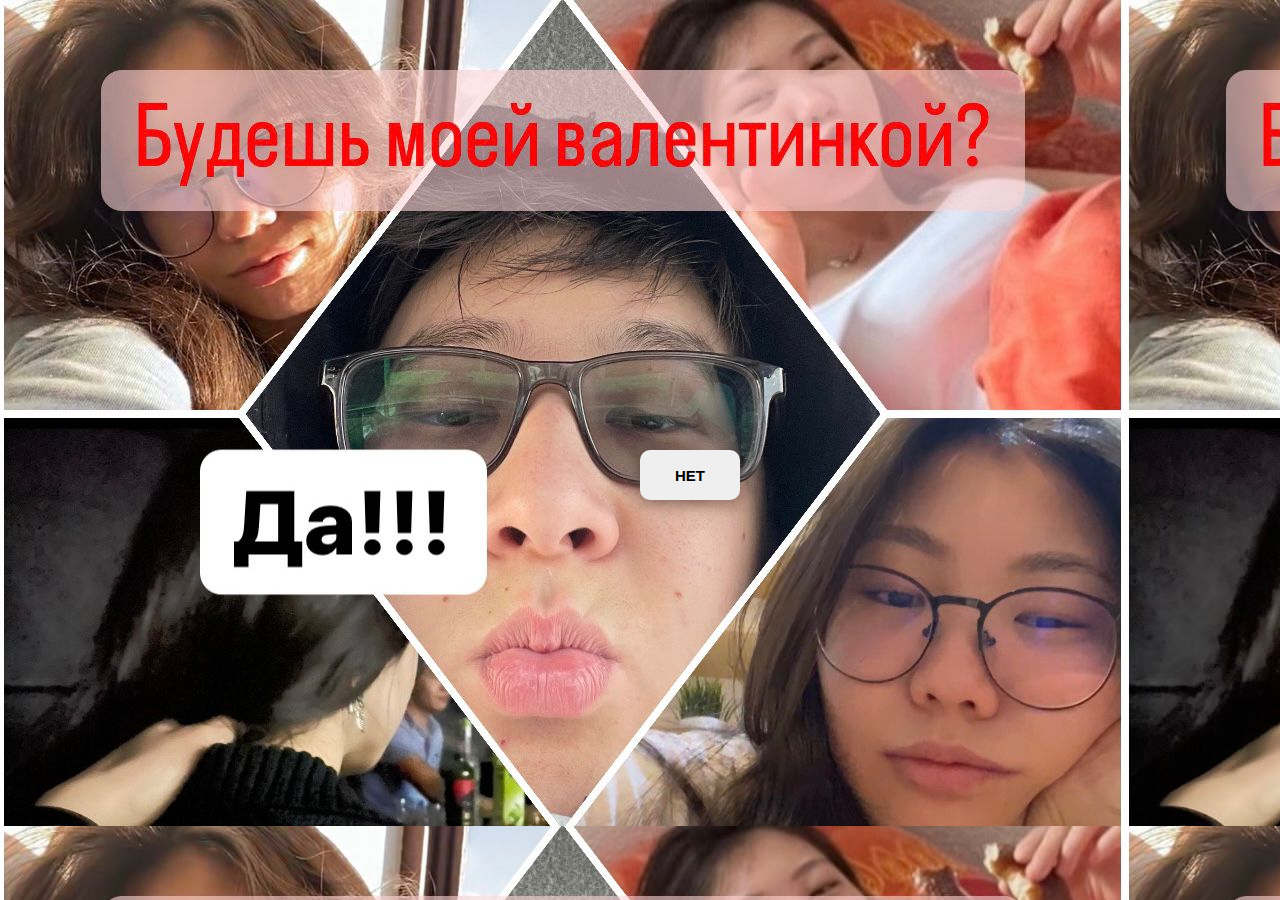
<file: index.html>
<!DOCTYPE html>
<html lang="en">
<head>
    <meta charset="UTF-8">
    <meta http-equiv="X-UA-Compatible" content="IE=edge">
    <meta name="viewport" content="width=device-width, initial-scale=1.0">
    <!-- фавикон или мини-иконка на вкладке -->
    <link rel="shortcut icon" href="./img/favicon.svg">
    <!-- стили -->
    <link rel="stylesheet" href="./style.css">
    <title>Кызайым</title>
</head>
<body>
    <!-- игровое поле -->
    <div class="board">
        <button id="btn" class="btn">нет</button>
    </div>

    <!-- скрипт -->
    <script src="./script.js"></script>
</body>
</html>

























<!-- <!DOCTYPE html>
<html lang="en">
<head>
    <meta charset="UTF-8">
    <meta http-equiv="X-UA-Compatible" content="IE=edge">
    <meta name="viewport" content="width=device-width, initial-scale=1.0">
    <link rel="stylesheet" href="./style.css">
    <link rel="shortcut icon" href="./img/favicon.svg">
    <title>Try to hit the button!</title>
</head>
<body>
    <div class="board">
        <button id="btn" class="btn">press</button>
    </div>

    <script src="./script.js"></script>
</body>
</html> -->
</file>
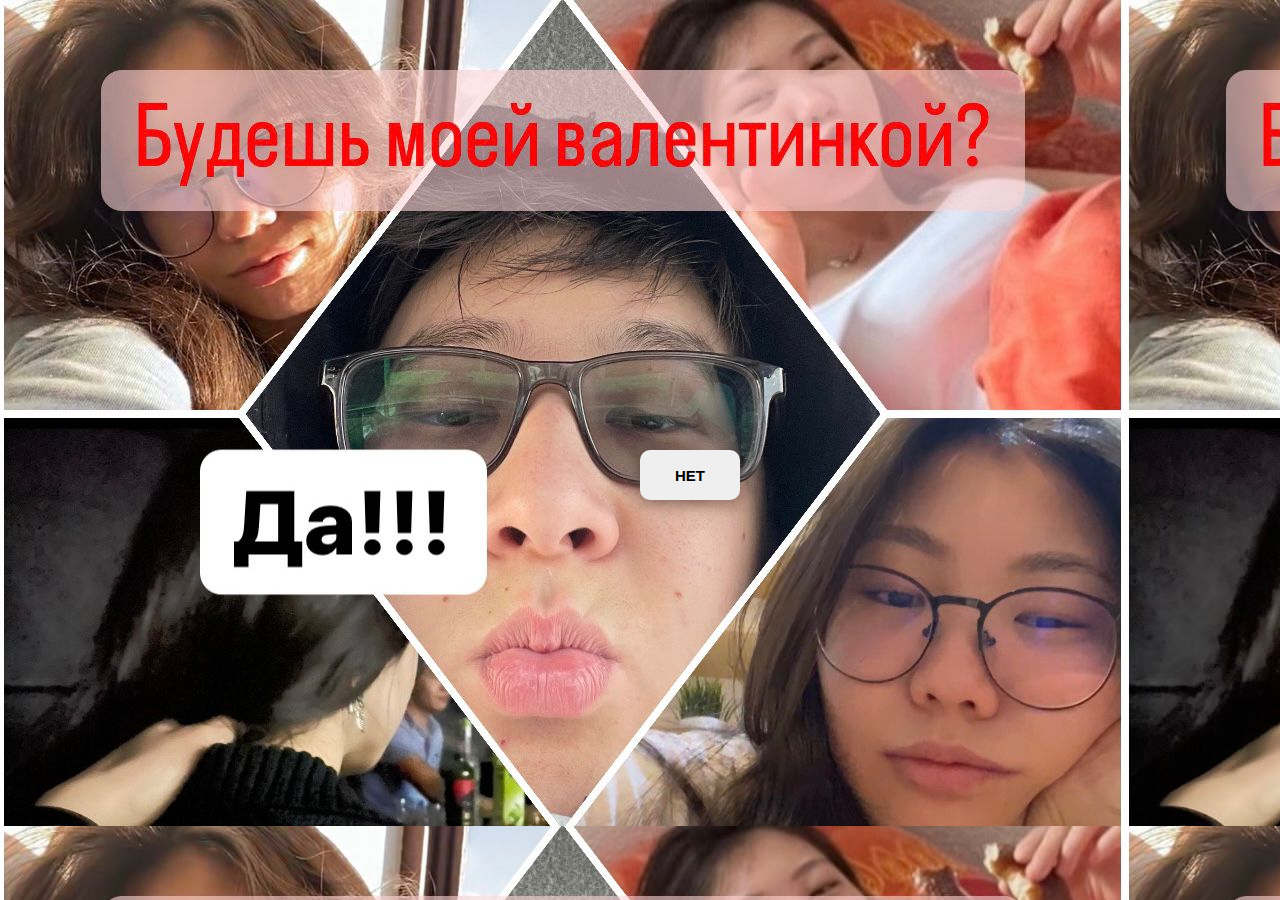
<file: in55dex.html>
<!DOCTYPE html>
<html lang="en">
<head>
    <meta charset="UTF-8">
    <meta http-equiv="X-UA-Compatible" content="IE=edge">
    <meta name="viewport" content="width=device-width, initial-scale=1.0">
    <!-- фавикон или мини-иконка на вкладке -->
    <link rel="shortcut icon" href="./img/favicon.svg">
    <!-- стили -->
    <link rel="stylesheet" href="./style.css">
    <title>ты нефор?</title>
</head>
<body>
    <!-- игровое поле -->
    <div class="board">
        <button id="btn" class="btn">нет</button>
    </div>

    <!-- скрипт -->
    <script src="./script.js"></script>
</body>
</html>

























<!-- <!DOCTYPE html>
<html lang="en">
<head>
    <meta charset="UTF-8">
    <meta http-equiv="X-UA-Compatible" content="IE=edge">
    <meta name="viewport" content="width=device-width, initial-scale=1.0">
    <link rel="stylesheet" href="./style.css">
    <link rel="shortcut icon" href="./img/favicon.svg">
    <title>Try to hit the button!</title>
</head>
<body>
    <div class="board">
        <button id="btn" class="btn">press</button>
    </div>

    <script src="./script.js"></script>
</body>
</html> -->
</file>
<file: style.css>
body {
    margin: 0;
}

body * {
    box-sizing: border-box;
    cursor: url('./cursor-ussual.png'), pointer;
}

.board {
    width: 100vw;
    height: 100vh;
    background-image: url(./WhatsApp\ Image\ 2024-02-12\ at\ 23.06.16.jpeg);
}

.btn {
    position: absolute;
    left: 50%;
    top: 50%;
    transition: 0.09s;

    width: 100px;
    height: 50px;
    font-size: 15px;
    border-radius: 10px;
    border: none;
    outline: none;
    text-transform: uppercase;
    font-weight: bold;
    box-shadow: rgb(0, 0, 0, 0.35) 0 5px 15px;
}


























/* body {
    margin: 0;
}

body * {
    box-sizing: border-box;
    cursor: url('./img/cursor-ussual.png'), pointer;
}

.board {
    width: 100vw;
    height: 100vh;
    background-color: rgb(124, 115, 207);
}

.btn {
    position: absolute;
    left: 50%;
    top: 50%;
    transition: 0.09s;

    width: 100px;
    height: 50px;
    font-size: 15px;
    border-radius: 10px;
    border: none;
    outline: none;
    text-transform: uppercase;
    font-weight: bold;
    box-shadow: rgba(0, 0, 0, 0.35) 0px 5px 15px;
} */
</file>
